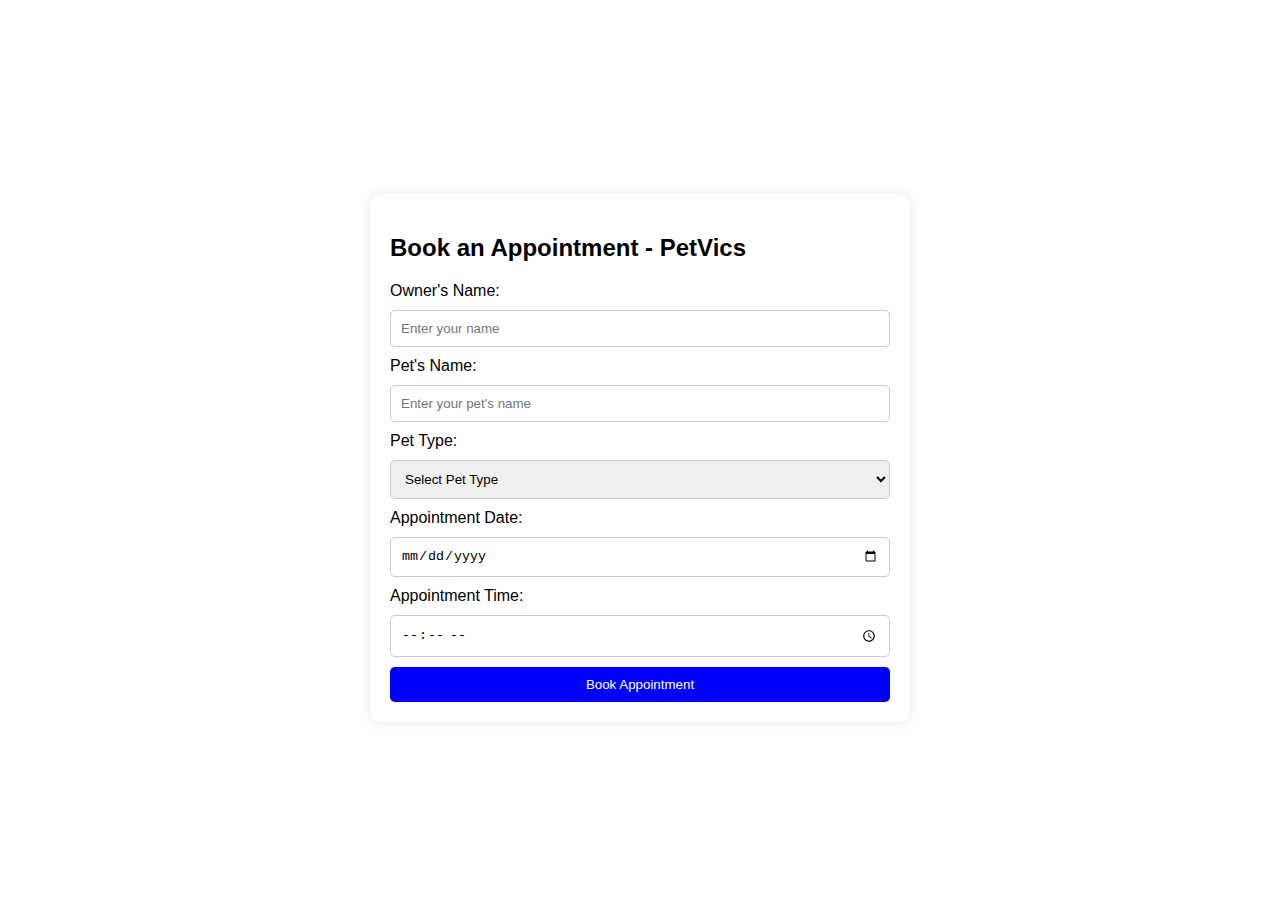
<file: book-doctor.html>
<!DOCTYPE html>
<html lang="en">
<head>
    <meta charset="UTF-8">
    
    <meta name="viewport" content="width=device-width, initial-scale=1.0">
    <title>PetVics - Book an Appointment</title>
    <style>
        
        body {
            height: 100vh;
            font-family:sans-serif;
            display: flex;
            justify-content: center;
            align-items: center;
        }
        #appointmentForm{
            display: flex;
            flex-direction: column;
        }  
        .container {
            width: 500px;
            margin: auto;
            padding: 20px;
            border-radius: 10px;
            box-shadow: 0px 0px 10px rgba(0, 0, 0, 0.1);
        }
        input, select {
            padding: 10px;
            margin: 10px 0;
            border: 1px solid #ccc;
            border-radius: 5px;
        }
        button {
            background: blue;
            color: white;
            padding: 10px;
            border: none;
            width: 100%;
            border-radius: 5px;
            cursor: pointer;
        }
        .success {
            color: rgb(41, 41, 255);
            margin-top: 10px;
        }
    </style>
</head>
<body>
    <div class="container">
        <h2>Book an Appointment - PetVics</h2>
        <form id="appointmentForm">
            <label for="ownerName">Owner's Name:</label>
            <input type="text" id="ownerName" required placeholder="Enter your name">

            <label for="petName">Pet's Name:</label>
            <input type="text" id="petName" required placeholder="Enter your pet's name">

            <label for="petType">Pet Type:</label>
            <select id="petType" required>
                <option value="">Select Pet Type</option>
                <option value="Dog">Dog🐶</option>
                <option value="Cat">Cat🐱</option>
                <option value="Bird">Bird🐦</option>
                <option value="Other">Other</option>
            </select>

            <label for="appointmentDate">Appointment Date:</label>
            <input type="date" id="appointmentDate" required>

            <label for="appointmentTime">Appointment Time:</label>
            <input type="time" id="appointmentTime" required>

            <button type="submit">Book Appointment</button>
        </form>

        <p id="successMessage" class="success" style="display:none;">Proceed to pay now</p>
    </div>

    
    <script>
        document.getElementById("appointmentForm").addEventListener("submit", function(event) {
            event.preventDefault(); // Prevent page refresh

            // Show success message
            document.getElementById("successMessage").style.display = "block";

            // Clear form fields
            document.getElementById("appointmentForm").reset();

            setTimeout(() => {
                window.location.href = "payment.html";
            }, 2000);
        });
    </script>

</body>
</html>
</file>
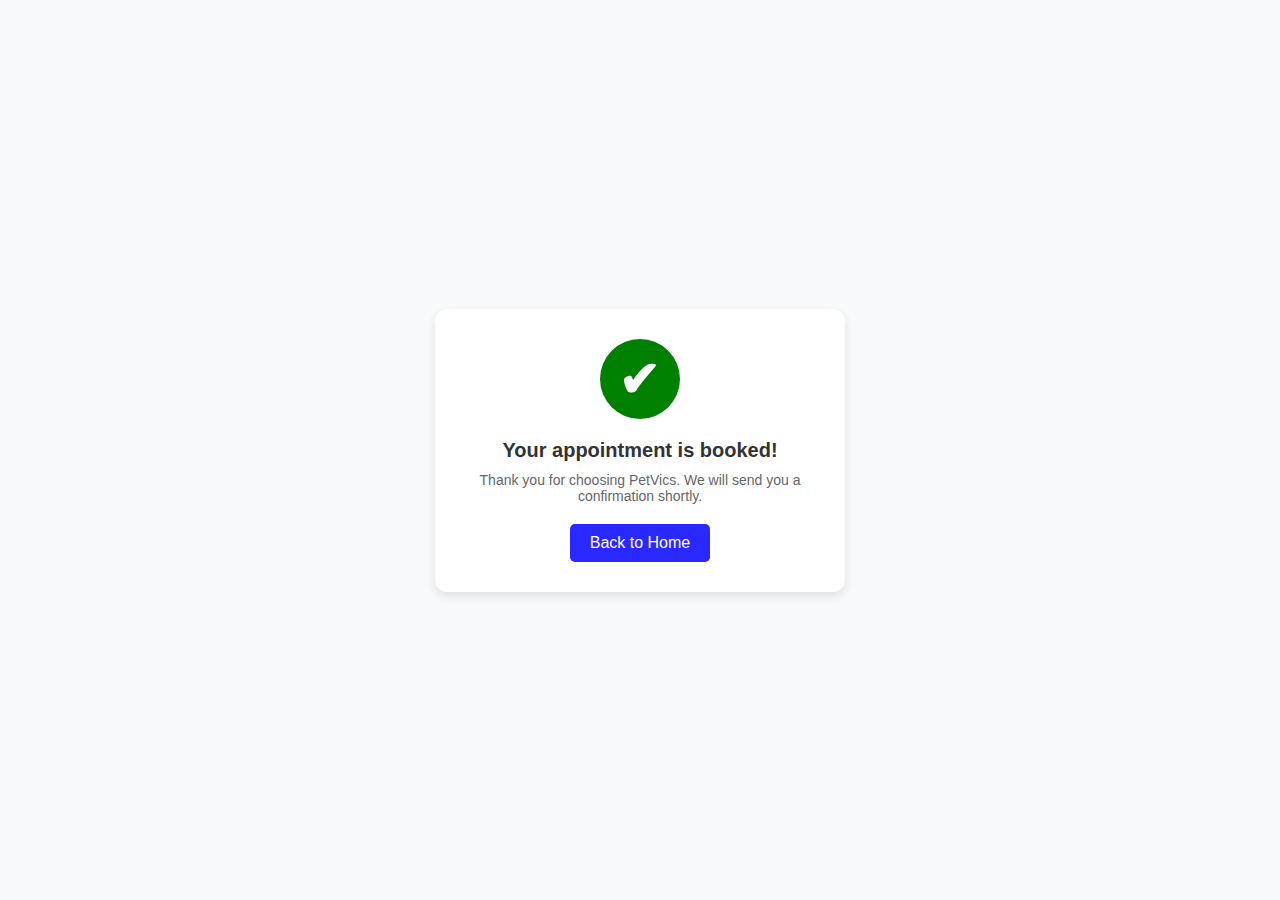
<file: booked appointment.html>
<!DOCTYPE html>
<html lang="en">
<head>
    <meta charset="UTF-8">
    <meta name="viewport" content="width=device-width, initial-scale=1.0">
    <title>Appointment Confirmation</title>
    <style>
        body {
            font-family: Arial, sans-serif;
            background-color: #f8f9fa;
            display: flex;
            justify-content: center;
            align-items: center;
            height: 100vh;
            margin: 0;
            text-align: center;
        }
        .confirmation-box {
            background: white;
            padding: 30px;
            border-radius: 12px;
            box-shadow: 0px 4px 10px rgba(0, 0, 0, 0.1);
            max-width: 350px;
            text-align: center;
        }
        .checkmark {
            width: 80px;
            height: 80px;
            border-radius: 50%;
            background:green;
            display: flex;
            justify-content: center;
            align-items: center;
            margin: auto;
            position: relative;
        }
        .checkmark::before {
            content: '✔';
            font-size: 50px;
            color: white;
            font-weight: bold;
        }
        .message {
            font-size: 20px;
            color: #333;
            margin-top: 20px;
            font-weight: bold;
        }
        .subtext {
            font-size: 14px;
            color: #666;
            margin-top: 10px;
        }
        .home-btn {
            display: inline-block;
            margin-top: 20px;
            padding: 10px 20px;
            background:rgb(41, 41, 255);
            color: white;
            font-size: 16px;
            border-radius: 5px;
            text-decoration: none;
            transition: background 0.3s;
        }
        .home-btn:hover {
            background: #218838;
        }
    </style>
</head>
<body>

    <div class="confirmation-box">
        <div class="checkmark"></div>
        <div class="message">Your appointment is booked!</div>
        <div class="subtext">Thank you for choosing PetVics. We will send you a confirmation shortly.</div>
        <a href="index.html" class="home-btn">Back to Home</a>
    </div>

</body>
</html>
</file>
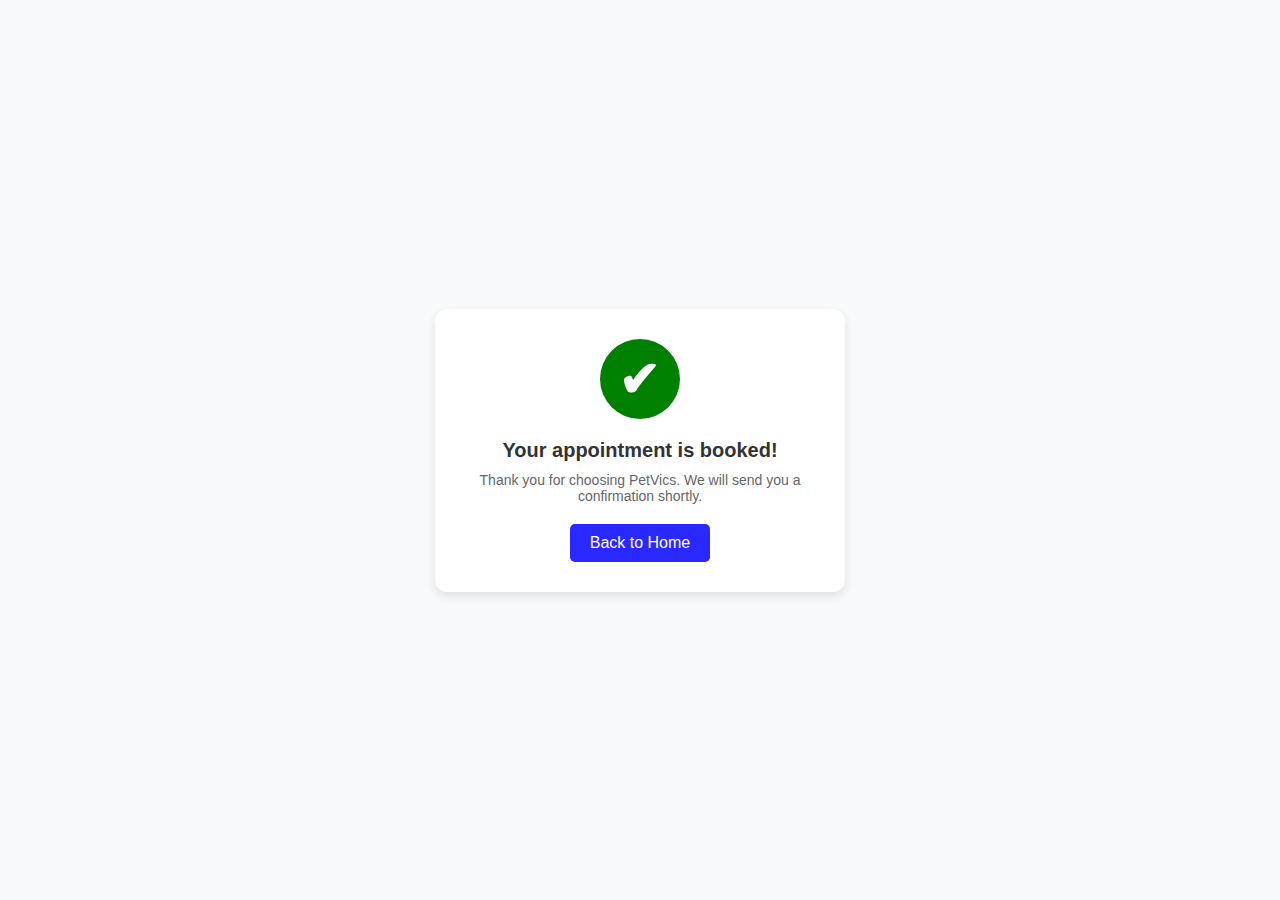
<file: booked-appointment.html>
<!DOCTYPE html>
<html lang="en">
<head>
    <meta charset="UTF-8">
    <meta name="viewport" content="width=device-width, initial-scale=1.0">
    <title>Appointment Confirmation</title>
    <style>
        body {
            font-family: Arial, sans-serif;
            background-color: #f8f9fa;
            display: flex;
            justify-content: center;
            align-items: center;
            height: 100vh;
            margin: 0;
            text-align: center;
        }
        .confirmation-box {
            background: white;
            padding: 30px;
            border-radius: 12px;
            box-shadow: 0px 4px 10px rgba(0, 0, 0, 0.1);
            max-width: 350px;
            text-align: center;
        }
        .checkmark {
            width: 80px;
            height: 80px;
            border-radius: 50%;
            background:green;
            display: flex;
            justify-content: center;
            align-items: center;
            margin: auto;
            position: relative;
        }
        .checkmark::before {
            content: '✔';
            font-size: 50px;
            color: white;
            font-weight: bold;
        }
        .message {
            font-size: 20px;
            color: #333;
            margin-top: 20px;
            font-weight: bold;
        }
        .subtext {
            font-size: 14px;
            color: #666;
            margin-top: 10px;
        }
        .home-btn {
            display: inline-block;
            margin-top: 20px;
            padding: 10px 20px;
            background:rgb(41, 41, 255);
            color: white;
            font-size: 16px;
            border-radius: 5px;
            text-decoration: none;
            transition: background 0.3s;
        }
        .home-btn:hover {
            background-color: rgb(41, 41, 255);
        }
    </style>
</head>
<body>

    <div class="confirmation-box">
        <div class="checkmark"></div>
        <div class="message">Your appointment is booked!</div>
        <div class="subtext">Thank you for choosing PetVics. We will send you a confirmation shortly.</div>
        <a href="index.html" class="home-btn">Back to Home</a>
    </div>

</body>
</html>
</file>
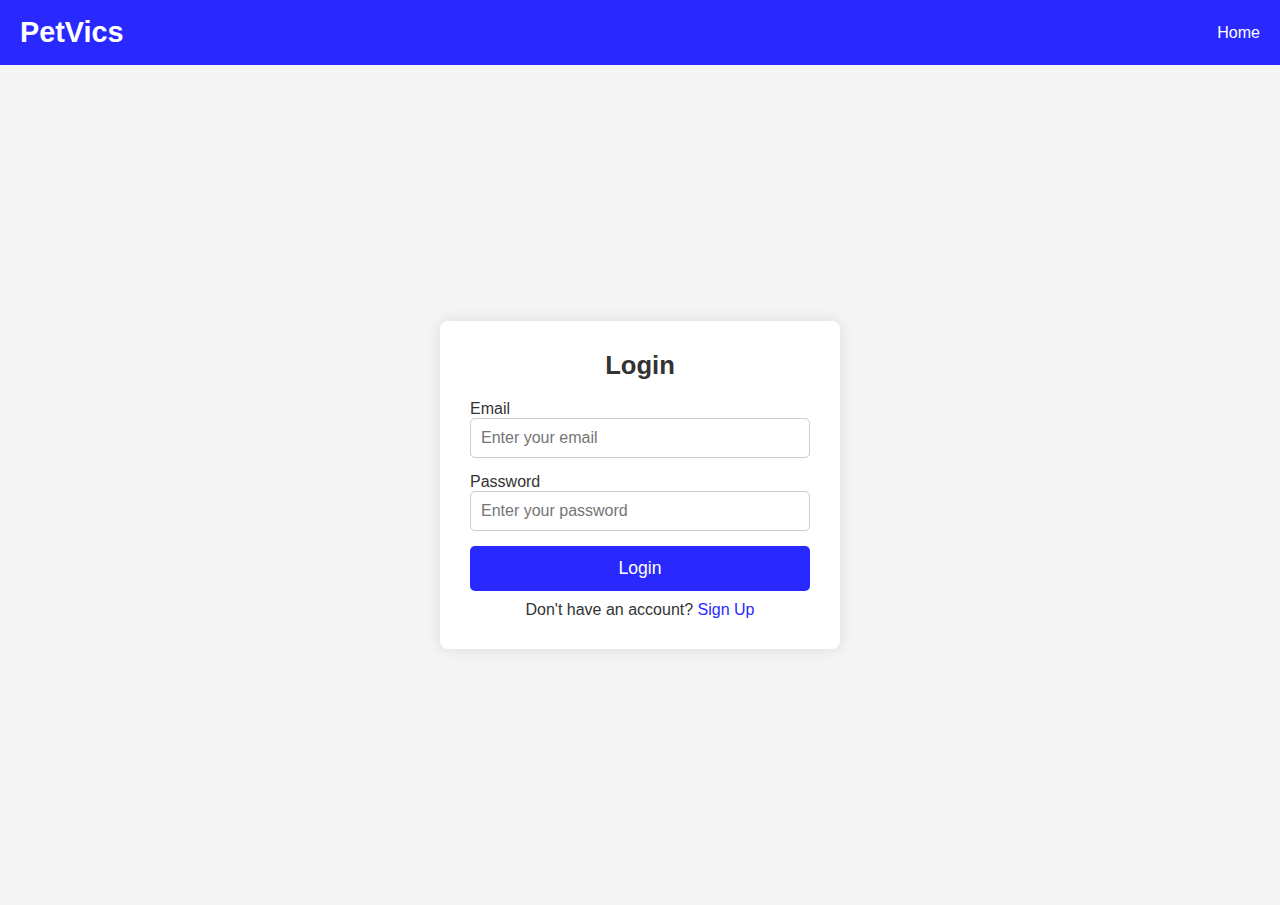
<file: login.html>
<!DOCTYPE html>
<html lang="en">

<head>
    <meta charset="UTF-8">
    <meta name="viewport" content="width=device-width, initial-scale=1.0">
    <title>Login / Sign Up - PetCare</title>
    <link rel="stylesheet" href="login.css">
</head>

<body>
    <header>
        <nav>
            <h1 class="logo">PetVics</h1>
            <ul>
                <li><a href="index.html">Home</a></li>
            </ul>
        </nav>
    </header>

    <main class="auth-container">
        <div class="auth-forms">
            <!-- Login Form -->
            <div id="login-form" class="auth-form">
                <h2>Login</h2>
                <form id="login" action="index.html" method="POST">
                    <label for="login-email">Email</label>
                    <input type="email" id="login-email" placeholder="Enter your email" required>

                    <label for="login-password">Password</label>
                    <input type="password" id="login-password" placeholder="Enter your password" required>

                    <button type="submit">Login</button>
                </form>
                <p>Don't have an account? <a href="#" id="show-signup">Sign Up</a></p>
            </div>

           
            <div id="signup-form" class="auth-form" style="display: none;">
                <h2>Sign Up</h2>
                <form id="signup" action="index.html" method="POST">
                    <label for="signup-name">Full Name</label>
                    <input type="text" id="signup-name" placeholder="Enter your full name" required>

                    <label for="signup-email">Email</label>
                    <input type="email" id="signup-email" placeholder="Enter your email" required>

                    <label for="signup-password">Password</label>
                    <input type="password" id="signup-password" placeholder="Create a password" required>

                    <label for="signup-phone">Phone Number</label>
                    <input type="text" id="signup-phone" placeholder="Enter your phone number" required>

                    <button type="submit">Sign Up</button>
                </form>
                <p>Already have an account? <a href="#" id="show-login">Login</a></p>
            </div>
        </div>
    </main>

    <script>
        const showSignup = document.getElementById("show-signup");
        const showLogin = document.getElementById("show-login");

        const loginForm = document.getElementById("login-form");
        const signupForm = document.getElementById("signup-form");

        showSignup.addEventListener("click", function () {
            loginForm.style.display = "none";
            signupForm.style.display = "block";
        });

        showLogin.addEventListener("click", function () {
            signupForm.style.display = "none";
            loginForm.style.display = "block";
        });

        // Check for the redirect parameter in the URL
        const urlParams = new URLSearchParams(window.location.search);
        const redirectTo = urlParams.get('redirect');

        // Handle form submission
        document.getElementById("login").addEventListener("submit", function (event) {
            event.preventDefault();
            
            // Simulate a successful login
            // You can integrate your login logic here

            // Redirect user to the appropriate page after login
            if (redirectTo === 'payment') {
                window.location.href = "payment.html";
            } else {
                window.location.href = "index.html";
            }
        });
    </script>

</body>

</html>
</file>
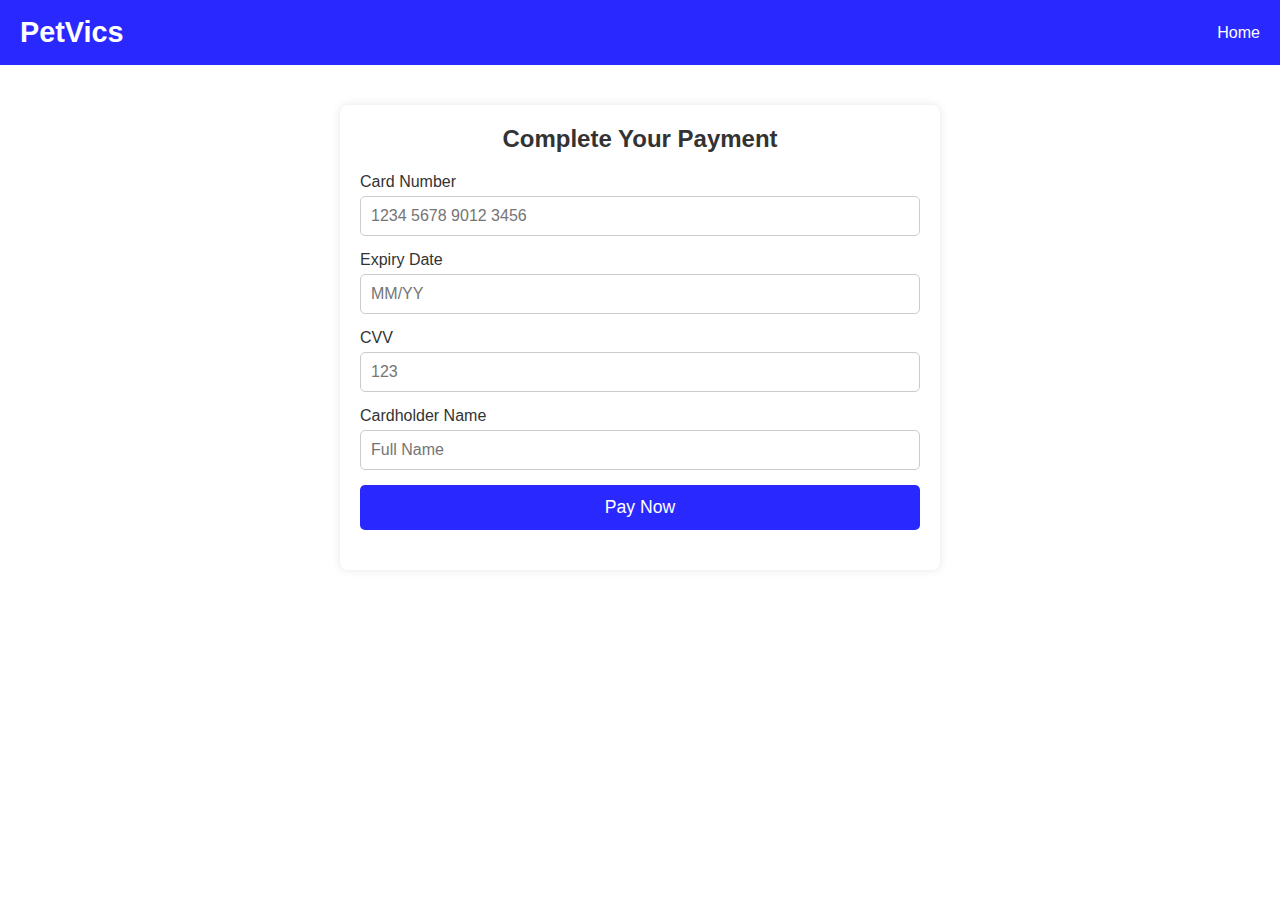
<file: payment.html>
<!DOCTYPE html>
<html lang="en">
<head>
    <meta charset="UTF-8">
    <meta name="viewport" content="width=device-width, initial-scale=1.0">
    <title>Payment - PetVics</title>
    <link rel="stylesheet" href="payment.css">
</head>
<body>
    <header>
        <nav>
            <h1 class="logo">PetVics</h1>
            <ul>
                <li><a href="index.html">Home</a></li>
                
            </ul>
        </nav>
    </header>

    <main class="payment-container">
        <h2>Complete Your Payment</h2>
        
        <form id="payment-form">
            <label for="card-number">Card Number</label>
            <input type="text" id="card-number" placeholder="1234 5678 9012 3456" required>

            <label for="expiry">Expiry Date</label>
            <input type="text" id="expiry" placeholder="MM/YY" required>

            <label for="cvv">CVV</label>
            <input type="text" id="cvv" placeholder="123" required>

            <label for="cardholder">Cardholder Name</label>
            <input type="text" id="cardholder" placeholder="Full Name" required>

            <button type="submit">Pay Now</button>
        </form>

        <p class="payment-message" id="payment-message"></p>
    </main>

    <script>
        document.getElementById("payment-form").addEventListener("submit", function(event) {
            event.preventDefault();
            document.getElementById("payment-message").textContent = "Payment Successful! Thank you for using PetCare.";
            setTimeout(() => {
                window.location.href = "booked-appointment.html";
            }, 2000);
        });
    </script>

</body>
</html>
</file>
<file: login.css>
/* General reset and layout */
* {
  margin: 0;
  padding: 0;
  box-sizing: border-box;
}

/* Body styles */
body {
  font-family: Arial, sans-serif;
  background-color: #f4f4f4;
  color: #333;
}

/* Header Styles */
header {
  background-color: rgb(41, 41, 255);
  padding: 1rem 0;
}

header nav {
  display: flex;
  justify-content: space-between;
  align-items: center;
  padding: 0 20px;
}

header .logo {
  font-size: 1.8rem;
  color: white;
  font-weight: bold;
}

header ul {
  list-style-type: none;
  display: flex;
}

header ul li {
  margin-left: 20px;
}

header ul li a {
  text-decoration: none;
  color: white;
  font-size: 1rem;
}

header ul li a:hover {
  text-decoration: underline;
}

/* Authentication Container */
.auth-container {
  display: flex;
  justify-content: center;
  align-items: center;
  height: calc(100vh - 60px); /* Adjust to fit header */
  background-color: #f4f4f4;
}

.auth-forms {
  background-color: white;
  padding: 30px;
  border-radius: 8px;
  box-shadow: 0 0 15px rgba(0, 0, 0, 0.1);
  width: 100%;
  max-width: 400px;
}

.auth-form h2 {
  text-align: center;
  font-size: 1.6rem;
  margin-bottom: 20px;
  color: #333;
}

.auth-form label {
  font-size: 1rem;
  margin-bottom: 5px;
  color: #333;
}

.auth-form input {
  padding: 10px;
  margin-bottom: 15px;
  border: 1px solid #ccc;
  border-radius: 5px;
  font-size: 1rem;
  width: 100%;
}

.auth-form input:focus {
  border-color: rgb(41, 41, 255);
  outline: none;
}

.auth-form button {
  padding: 12px;
  background-color: rgb(41, 41, 255);
  color: white;
  font-size: 1.1rem;
  border: none;
  border-radius: 5px;
  cursor: pointer;
  width: 100%;
  transition: background-color 0.3s ease;
}

.auth-form button:hover {
  background-color: rgb(59, 59, 239);
}

.auth-form p {
  text-align: center;
  font-size: 1rem;
  margin-top: 10px;
}

.auth-form p a {
  text-decoration: none;
  color: rgb(41, 41, 255);
}

.auth-form p a:hover {
  text-decoration: underline;
}

/* Mobile Responsiveness */
@media (max-width: 480px) {
  .auth-container {
      padding: 20px;
  }

  .auth-forms {
      width: 100%;
  }

  .auth-form h2 {
      font-size: 1.4rem;
  }

  .auth-form button {
      font-size: 1rem;
  }
}
</file>
<file: payment.css>
/* General reset and layout */

:root{
  --header-color:white;
  --button-color:rgb(41, 41, 255);
  --shadow-color: 1px solid rgba(128, 128, 128, 0.413);
}

* {
  margin: 0;
  padding: 0;
  box-sizing: border-box;
}

/* Body and layout */
body {
  font-family: Arial, sans-serif;
  background-color: white;
  color: #333;
}

/* Header Styles */
header {
  background-color: rgb(41, 41, 255);
  padding: 1rem 0;
}

header nav {
  display: flex;
  justify-content: space-between;
  align-items: center;
  padding: 0 20px;
}

header .logo {
  font-size: 1.8rem;
  color: white;
  font-weight: bold;
}

header ul {
  list-style-type: none;
  display: flex;
}

header ul li {
  margin-left: 20px;
}

header ul li a {
  text-decoration: none;
  color: white;
  font-size: 1rem;
}

header ul li a:hover {
  text-decoration: underline;
}

/* Main Payment Container */
.payment-container {
  background-color: white;
  max-width: 600px;
  margin: 40px auto;
  padding: 20px;
  box-shadow: 0 0 10px rgba(0, 0, 0, 0.1);
  border-radius: 8px;
}

.payment-container h2 {
  text-align: center;
  font-size: 1.5rem;
  margin-bottom: 20px;
  color: #333;
}

/* Form Styles */
form {
  display: flex;
  flex-direction: column;
}

form label {
  font-size: 1rem;
  margin-bottom: 5px;
  color: #333;
}

form input {
  padding: 10px;
  margin-bottom: 15px;
  border: 1px solid #ccc;
  border-radius: 5px;
  font-size: 1rem;
}

form input:focus {
  border-color: rgb(13, 20, 207);
  outline: none;
}

form button {
  padding: 12px;
  background-color: rgb(41, 41, 255);
  color: white;
  font-size: 1.1rem;
  border: none;
  border-radius: 5px;
  cursor: pointer;
  transition: background-color 0.3s ease;
}

form button:hover {
  background-color: rgb(59, 59, 239);
}

/* Payment Message */
.payment-message {
  text-align: center;
  margin-top: 20px;
  font-size: 1.2rem;
  color: green;
}
</file>
